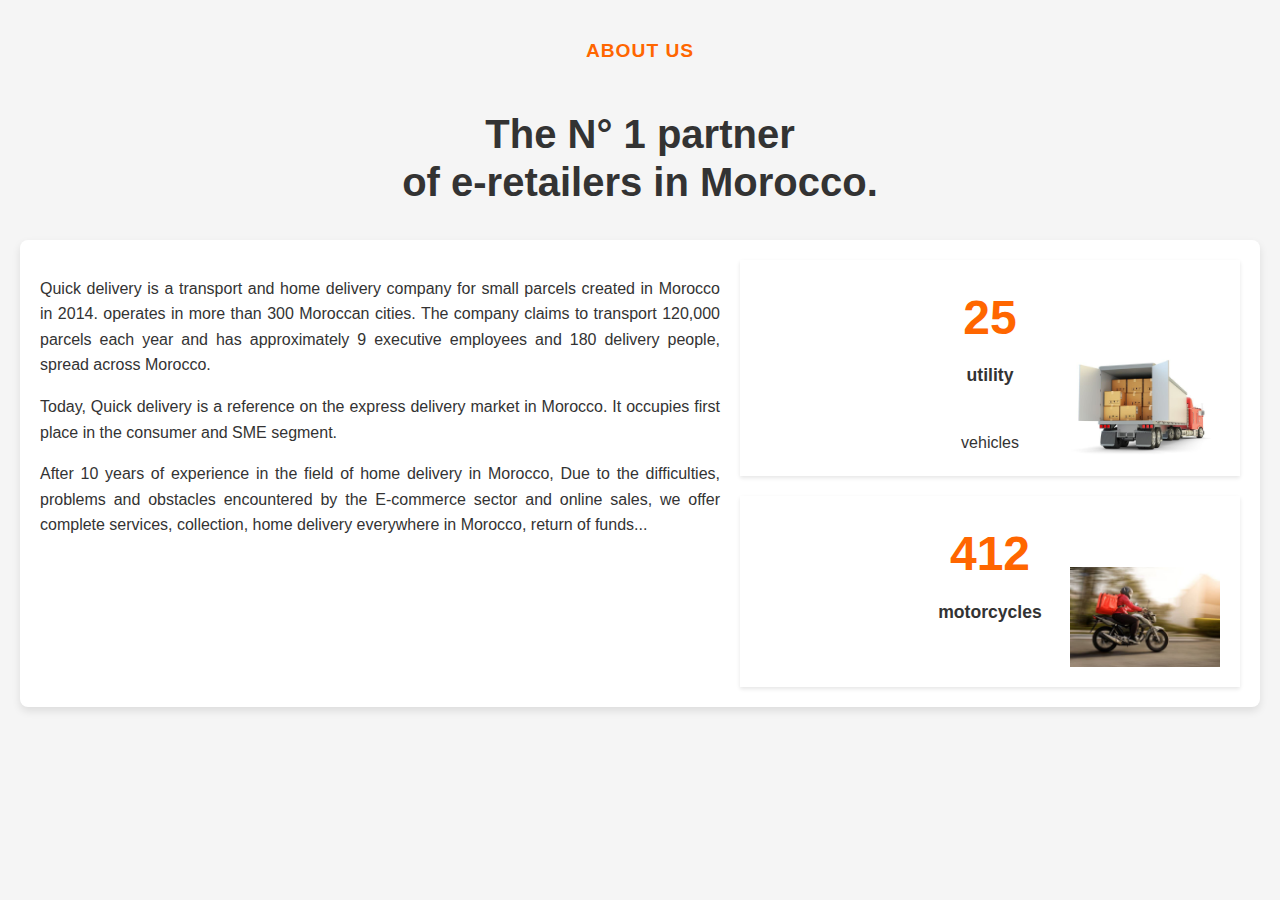
<file: about.html>
<!DOCTYPE html>
<html lang="en">
<head>
    <meta charset="UTF-8">
    <meta name="viewport" content="width=device-width, initial-scale=1.0">
    <title>About us</title>
    <link rel="stylesheet" href="css/about.css">
    <link rel="icon" type="image/x-icon" href="img/favicon.jpg - Shortcut.lnk">
    </head>
    <body>
        
    
    <div class="section__title mb-30">
      <h1>
         <span class="sub-title change-color-2">About us</span>
      </h1>
        
        <h2 class="title">The N° 1 partner <br> of e-retailers in Morocco.</h2>
     </div>
     <div class="about__3-content-inner p-relative">
        <div class="about__3-content-left">
           <p>Quick delivery is a transport and home delivery company for small parcels created in Morocco in 2014. operates in more than 300 Moroccan cities. The company claims to transport 120,000 parcels each year and has approximately 9 executive employees and 180 delivery people, spread across Morocco.
           </p>
           <p>
            Today, Quick delivery is a reference on the express delivery market in Morocco. It occupies first place in the consumer and SME segment.
           </p>
           <p>
            After 10 years of experience in the field of home delivery in Morocco, Due to the difficulties, problems and obstacles encountered by the E-commerce sector and online sales, we offer complete services, collection, home delivery everywhere in Morocco, return of funds...
           </p>
        </div>
        <div class="about__3-content-right">
           <div class="about__3-shadow">
              <div class="about__3-content-num">
                 <h2 class="change-color-2">25</h2>
                 <h6>utility </h6> vehicles
                 <img src="img/utility-vehicle.jpg" alt="Utility Vehicle" class="animated-image">
              </div>
           </div>
           <div class="about__3-shadow">
              <div class="about__3-content-num">
                 <h2 class="change-color-2">412</h2>
                 <h6>motorcycles</h6>
                 <img src="img/motorcycle.jpg" alt="Motorcycle" class="animated-image">
              </div>
           </div>
        </div>
     </div>
  </div>
</div>
</div>
</div>
</section>
    
</body>
</html>
</file>
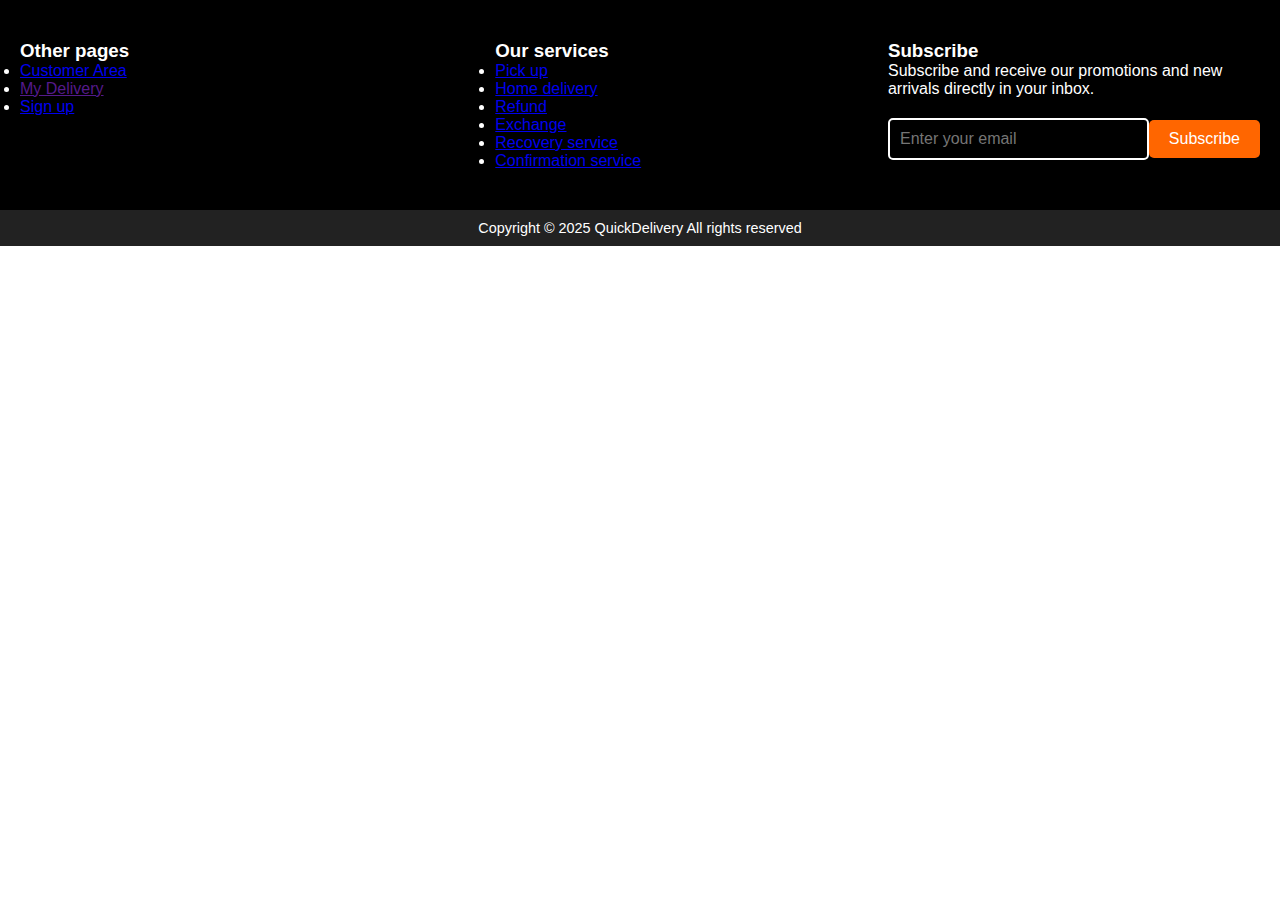
<file: footer.html>
<!DOCTYPE html>
<html lang="en">
<head>
    <meta charset="UTF-8">
    <meta name="viewport" content="width=device-width, initial-scale=1.0">
    <title>Page</title>
    <link href="signup.html">
    <link rel="stylesheet" href="css/footer.css">
    <link rel="icon" type="image/x-icon" href="img/favicon.jpg - Shortcut.lnk">
</head>
<body>

    <div id="footer-1">
  
        <div class="footer-widget-link">
            <h3><b>Other pages</b></h3> 
            <ul>
                <li><a href="customer_area.html">Customer Area</a></li>
                <li><a href="">My Delivery</a></li>
                <li><a href="#signup.html">Sign up</a></li>
            </ul>
        </div>

      
        <div class="footer-separator"></div>

     
        <div class="footer-widget-services">
            <h3><b>Our services</b></h3> 
            <ul>
                <li><a href="#Bd-content">Pick up</a></li>
                <li><a href="#Bd-content">Home delivery</a></li>
                <li><a href="#Bd-content">Refund</a></li>
                <li><a href="#Bd-content">Exchange</a></li>
                <li><a href="#Bd-content">Recovery service</a></li>
                <li><a href="#Bd-content">Confirmation service</a></li>
            </ul>
        </div>

        
        <div class="footer-widget-subscribe">
            <h3><b>Subscribe</b></h3>  
            <p class="sub">Subscribe and receive our promotions and new arrivals directly in your inbox.</p>
            <form action="" class="subscribe-form">
                <div class="input" id="email">
                    <input type="email" placeholder="Enter your email" required>
                    <input type="submit" value="Subscribe" id="subs-btn">
                </div> 
            </form>
        </div>
    </div>


    <div id="footer-text">
        <p>Copyright &copy; 2025 QuickDelivery All rights reserved</p> 
    </div>

    <script src="js/footer.js"></script>
</body>
</html>
</file>
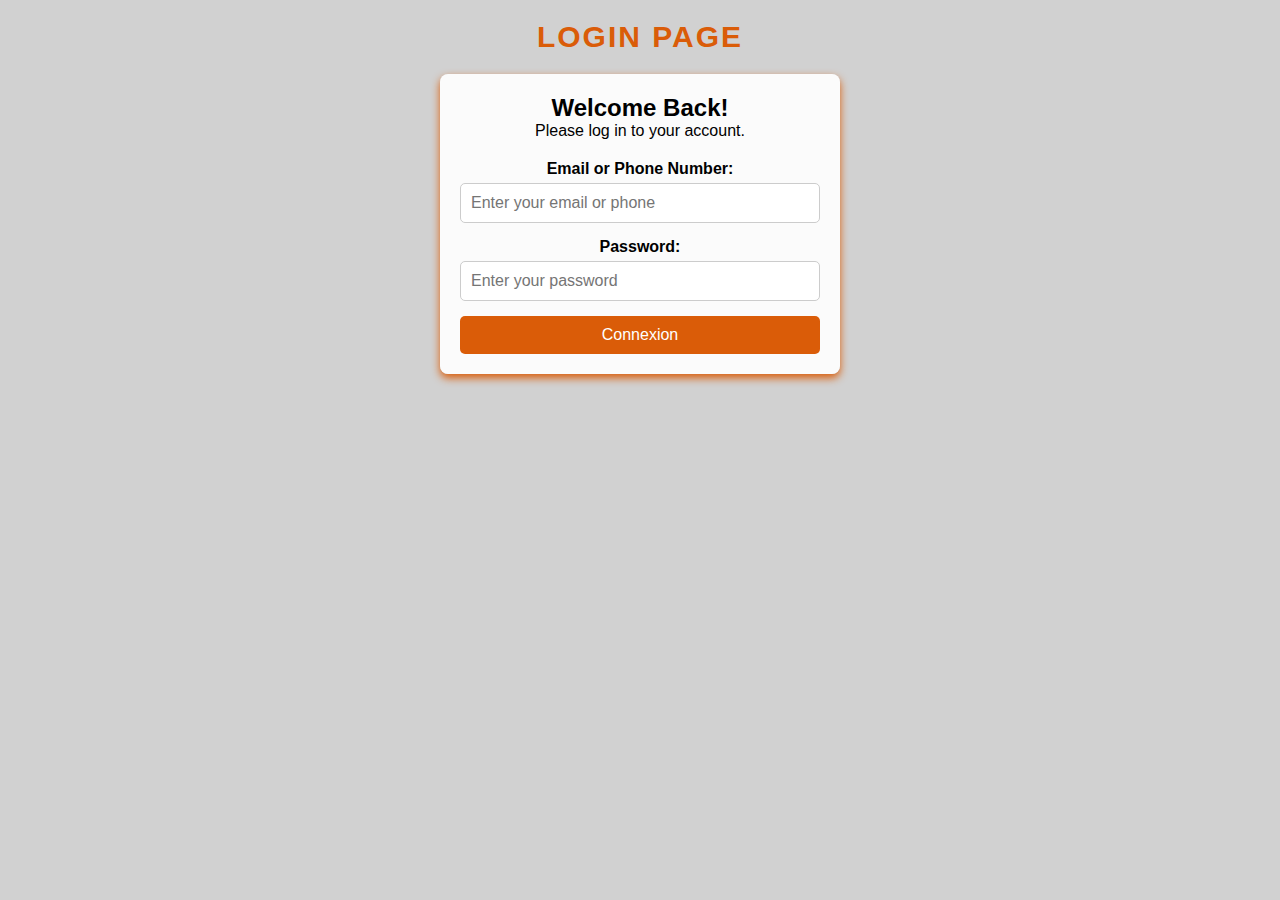
<file: login.html>
<!DOCTYPE html>
<html lang="en">
<head>
    <meta charset="UTF-8">
    <meta name="viewport" content="width=device-width, initial-scale=1.0">
    <title>Login page</title>
    <link rel="stylesheet" href="css/login.css">
    <link rel="icon" type="image/x-icon" href="img/favicon.jpg - Shortcut.lnk">
</head>
<body>
    <h1 id="title">Login page</h1>
    <section id="login-section">
        <div class="login-container">
            <h2>Welcome Back!</h2>
            <p>Please log in to your account.</p>
            <form id="login-form">
                <label for="email-phone">Email or Phone Number:</label>
                <input type="text" id="email-phone" name="email-phone" placeholder="Enter your email or phone" required>
                <label for="password">Password:</label>
                <input type="password" id="password" name="password" placeholder="Enter your password" required>
                <button type="submit" id="login-btn">Connexion</button>
            </form>
        </div>
    </section>
    <script src="js/login.js"></script>
</body>
</html>
</file>
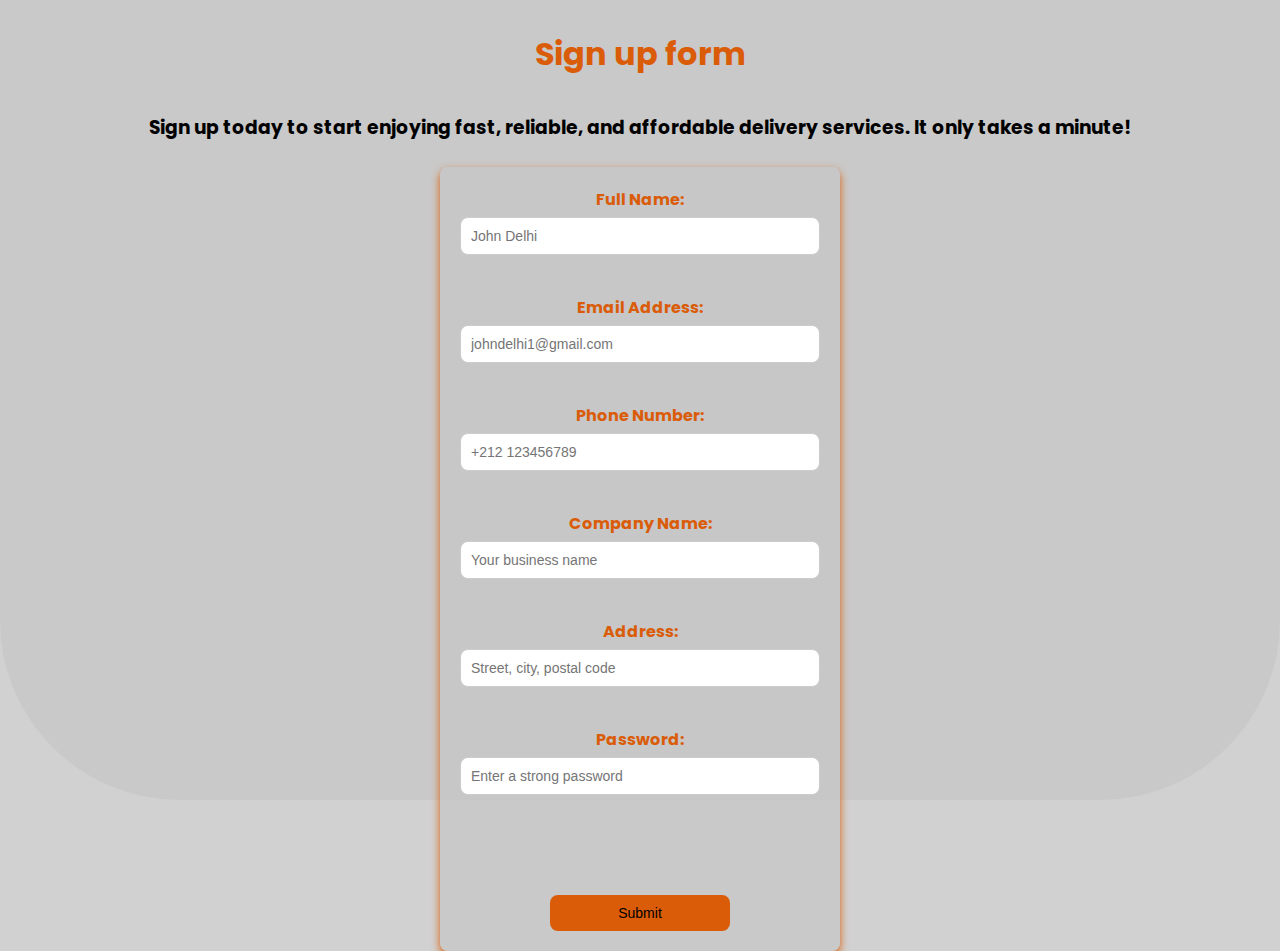
<file: signup.html>
<!DOCTYPE html>
<html lang="en">
<head>
    <meta charset="UTF-8">
    <meta name="viewport" content="width=device-width, initial-scale=1.0">
    <title>Sign up page</title>
    <link rel="stylesheet" href="css/signup.css">
    <link rel="icon" type="image/x-icon" href="img/favicon.jpg - Shortcut.lnk">
</head>
<body>
    <script>
        function handleSubmit(event) {
            event.preventDefault(); 
            alert("Congratulations! You're now a customer.");
        }
    </script>
    <section id="hero-sec">
        <div>
            <h1 id="hero-title">Sign up form</h1>
            <br>
                <h3 id="form"><p>Sign up today to start enjoying fast, reliable, and affordable delivery services. It only takes a minute!</p></h3>
            </h3>
                   <br>
                    <form id="form-" action="/submit-form" method="POST" onsubmit="handleSubmit(event)">
                        <label for="full-name">Full Name:</label>
                        <input type="text" name="full-name" id="full-name" placeholder="John Delhi" required>
                    <br>

                        <label for="email">Email Address:</label>
                        <input type="email" id="email" name="email" placeholder="johndelhi1@gmail.com" required>
                    <br>
   
                        <label for="phone">Phone Number:</label>
                        <input type="tel" id="phone" name="phone" placeholder="+212 123456789"required>
                    <br>
   
                        <label for="company">Company Name:</label>
                        <input type="text" id="company" name="company" placeholder="Your business name">
                    <br>
   
                        <label for="address">Address:</label>
                        <input type="text" id="address" name="address" placeholder="Street, city, postal code" required>
                    <br>

                    <label for="password">Password:</label>
                        <input type="text" id="password" name="password" placeholder="Enter a strong password" required>
                    <br>
   
   <br>
   <br>
            <button type="submit">Submit</button>
            
        </form>
    </div>
    </section>
        <br>
        <br>
</file>
<file: css/about.css>
body {
    margin: 0;
    padding: 0;
    font-family: "Poppins", sans-serif;
    line-height: 1.6;
    background-color: #f5f5f5;
    color: #333;
}

.section__title {
    text-align: center;
    margin-bottom: 30px;
}

.section__title .sub-title {
    font-size: 1.2rem;
    color: #ff6600;
    text-transform: uppercase;
    letter-spacing: 1px;
    margin-bottom: 10px;
    display: inline-block;
}

.section__title .title {
    font-size: 2.5rem;
    line-height: 1.2;
    font-weight: bold;
    color: #333;
}

.about__3-content-inner {
    display: flex;
    flex-wrap: wrap;
    justify-content: space-between;
    margin: 0 auto;
    max-width: 1200px;
    padding: 20px;
    background: #fff;
    border-radius: 8px;
    box-shadow: 0 4px 8px rgba(0, 0, 0, 0.1);
}

.about__3-content-left {
    flex: 1 1 55%;
    padding-right: 20px;
}

.about__3-content-left p {
    margin-bottom: 15px;
    text-align: justify;
}

.about__3-content-right {
    flex: 1 1 40%;
    display: flex;
    flex-wrap: wrap;
    gap: 20px;
    justify-content: space-between;
}

.about__3-shadow {
    flex: 1 1 48%;
    padding: 20px;
    background-size: cover;
    background-position: center;
    text-align: center;
    position: relative;
    overflow: hidden;
    background-repeat: no-repeat;
    transition: transform 0.3s ease, box-shadow 0.3s ease;
    box-shadow: 0 2px 4px rgba(0, 0, 0, 0.1);;
}

.about__3-shadow:hover {
    transform: scale(1.05);
    box-shadow: 0 4px 8px rgba(0, 0, 0, 0.2);
}

.about__3-content-num h2 {
    font-size: 3rem;
    font-weight: bold;
    color: #ff6600;
    margin: 0;
}

.about__3-content-num h6 {
    font-size: 1.1rem;
    color: #333;
    margin-top: 5px;
}

.change-color-2 {
    color: #ff6600;
}

.animated-image {
    width: 150px;
    height: auto;
    position: absolute;
    bottom: 20px;
    right: 20px;
    animation: bounceEffect 3s ease-in-out infinite;
}

@keyframes bounceEffect{
    0%, 100% {
        transform: translateY(0);
    }
    25% {
        transform: translateY(-15px);
    }
    50% {
        transform: translateY(0);
    }
    75% {
        transform: translateY(10px);
    }
}
</file>
<file: css/footer.css>
* {
    margin: 0;
    padding: 0;
    box-sizing: border-box;
}

body {
    font-family: "Poppins", sans-serif;
    margin: 0;
}


#footer-1 {
    display: flex;
    justify-content: space-between;
    background-color: black;
    color: #fff;
    padding: 40px 20px;
}

.footer-widget-link, .footer-widget-services, .footer-widget-subscribe {
    width: 30%;
}


footer h3 {
    font-size: 1.2rem;
    margin-bottom: 20px;
    color: #ff6600;
}

footer ul {
    list-style-type: none;
}

footer ul li {
    margin-bottom: 10px;
}

footer ul li a {
    color: #fff;
    text-decoration: none;
}

footer ul li a:hover {
    color: #ff6600;
}


.footer-separator {
    border-left: 2px solid #fff;
    height: 100%;
    margin: 0 30px;
}


.footer-widget-subscribe .sub {
    font-size: 1rem;
    margin-bottom: 20px;
}

.subscribe-form {
    display: flex;
    flex-direction: column;
}

.subscribe-form .input {
    display: flex;
    justify-content: space-between;
    align-items: center;
}

.subscribe-form input[type="email"] {
    padding: 10px;
    border: 2px solid #fff;
    border-radius: 5px;
    width: 80%;
    background-color: transparent;
    color: #fff;
    font-size: 1rem;
}

#subs-btn {
    padding: 10px 20px;
    background-color: #ff6600;
    border: none;
    border-radius: 5px;
    cursor: pointer;
    font-size: 1rem;
    color: white;
    transition: background-color 0.3s ease;
}

#subs-btn:hover {
    background-color: #e65c00;
}


#footer-text {
    background-color: #222;
    color: #fff;
    text-align: center;
    padding: 10px;
    font-size: 0.9rem;
}

#footer-text p {
    margin: 0;
}
</file>
<file: css/login.css>
* {
    margin: 0;
    padding: 0;
    box-sizing: border-box;
  }

body {
    background-color: rgb(199, 199, 199, 0.82);
    font-family: "Poppins", sans-serif;
    display: flex;
    justify-content: center;
    align-items: center;
    flex-direction: column;
}

#title{
    font-family:  "Poppins", sans-serif;   
    font-size: 30px;                 
    font-weight: bold;                
    text-align: center;                 
    margin-top: 20px;             
    margin-bottom: 20px;             
    text-transform: uppercase; 
    letter-spacing: 2px;
    color: rgb(218, 92, 8);
}
#login-section {
    background-color: rgba(255, 255, 255, 0.9);
    padding: 20px;
    border-radius: 8px;
    box-shadow: 0 4px 8px rgb(218, 92, 8);
    text-align: center;
    max-width: 400px;
    width: 100%;
}

.login-container h1 {
    font-size: 2rem;
    margin-bottom: 10px;
}

.login-container p {
    font-size: 1rem;
    margin-bottom: 20px;
}

form label {
    display: block;
    margin-bottom: 5px;
    font-weight: bold;
}

form input {
    width: 100%;
    padding: 10px;
    margin-bottom: 15px;
    border: 1px solid #ccc;
    border-radius: 5px;
    font-size: 1rem;
}

form button {
    width: 100%;
    padding: 10px;
    font-size: 1rem;
    color: #fff;
    background-color: rgb(218, 92, 8);
    border: none;
    border-radius: 5px;
    cursor: pointer;
    transition: background-color 0.3s ease;
}

form button:hover {
    background-color: rgb(202, 87, 10);
}
</file>
<file: css/signup.css>
@import url("https://fonts.googleapis.com/css2?family=Bebas+Neue&family=Poppins:ital,wght@0,100;0,200;0,300;0,400;0,500;0,600;0,700;0,800;0,900;1,100;1,200;1,300;1,400;1,500;1,600;1,700;1,800;1,900&display=swap");

* {
    margin: 0;
    padding: 0;
    box-sizing: border-box;
  }
  
  body {
    background-color: rgb(199, 199, 199, 0.82);
    font-family: "Poppins", sans-serif;
    color: rgb(218, 92, 8);*/
    display: flex;
    justify-content: center;
    align-items: center;
    background: url('img/background-default.jpg') no-repeat center cover;
  }

  #hero-title{
    font-family:"Poppins", sans-serif;
    color: rgb(218, 92, 8);
    padding: 10px;
    text-align: center;
  }

  #hero-sec {
    height: 800px;
    background-color: rgba(199, 199, 199, 0.82);
    border-bottom-left-radius: 180px;
    border-bottom-right-radius: 180px;
    padding: 20px;
}

  #form{
    text-align: center;
    font-family: "Poppins", sans-serif;
    color: black;
   }
  
   form {
    display: flex;
    flex-direction: column;
    align-items: center;
}

form label {
    font-weight: bold;
    margin-bottom: 5px;
}

form input {
    padding: 10px;
    margin-bottom: 15px;
    border: 1px solid #ccc;
    border-radius: 5px;
    font-size: 1rem;
}

form input[type="text"],
form input[type="email"],
form input[type="tel"] {
  width: 100%;
  max-width: 400px;
  padding: 10px;
  margin-bottom: 15px;
  font-size: 14px;
  border: 1px solid #ccc;
  border-radius: 8px;
  background-color: white;
  transition: border-color 0.3s ease;
}

form input[type="text"]:focus,
form input[type="email"]:focus,
form input[type="tel"]:focus {
  border-color: rgb(218, 92, 8);
  outline: none;
}

  #form-{
    text-align: center;
    max-width: 400px;
    margin: 0 auto;
    background-color: rgb(199, 199, 199, 0.82);
    padding: 20px;
    border-radius: 8px;
    box-shadow: 0 4px 8px rgb(218, 92, 8);
  }

  form button {
    width: 50%;
    padding: 10px;
    font-size: 14px;
    /*color: white;*/
    background-color: rgb(218, 92, 8);
    border: none;
    border-radius: 8px;
    cursor: pointer;
    transition: background-color 0.3s ease;
    margin-top: 10px;
  }

  form button:hover {
    background-color: rgb(180, 85, 21);
}
</file>
